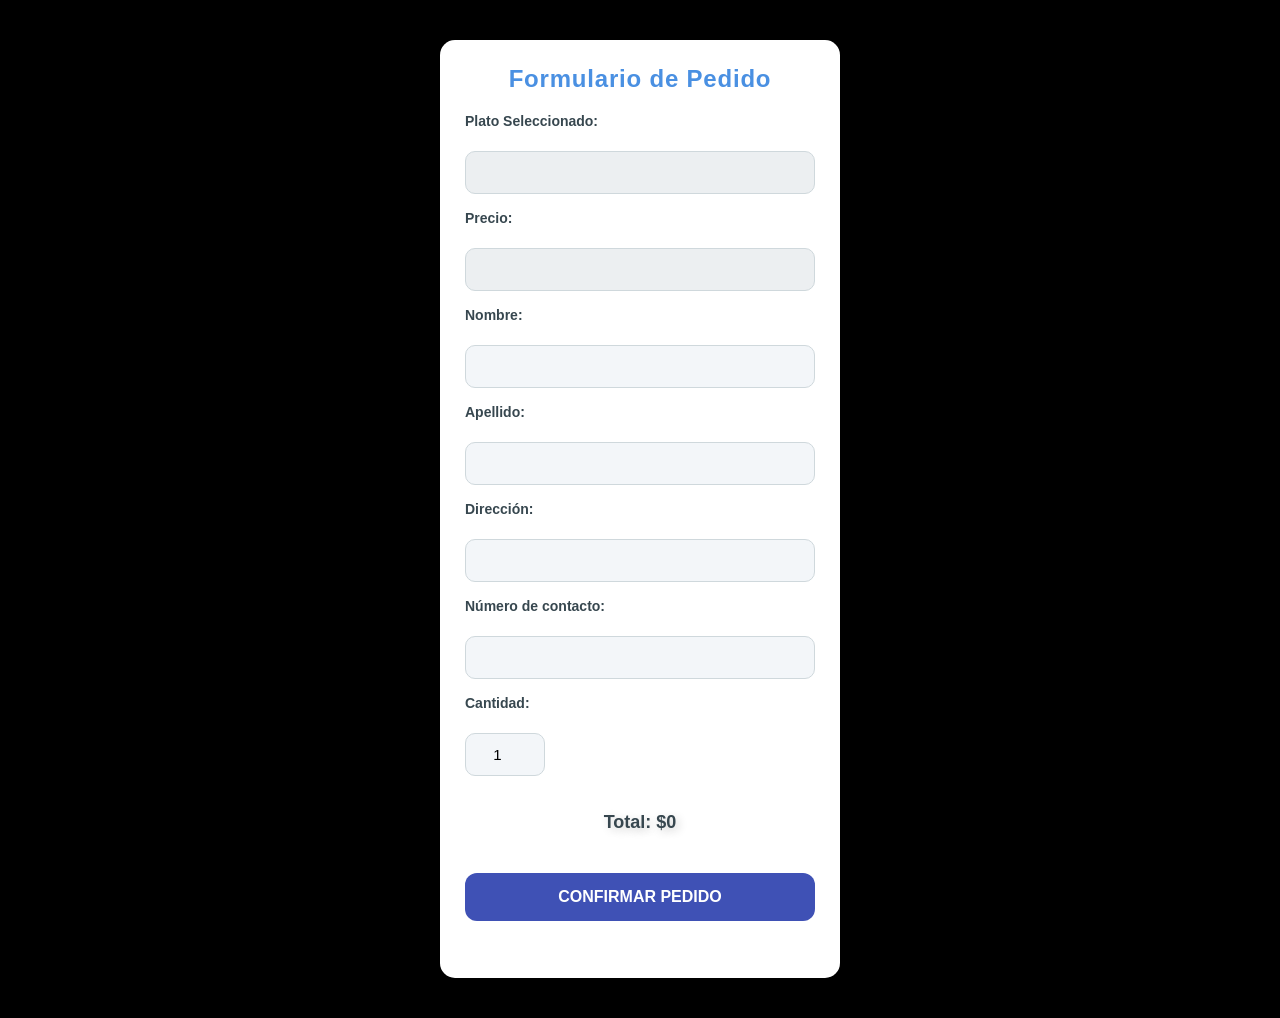
<file: order.html>
<!DOCTYPE html>
<html lang="es">
<head>
    <meta charset="UTF-8">
    <meta name="viewport" content="width=device-width, initial-scale=1.0">
    <title>Formulario de Pedido</title>
    <link rel="stylesheet" href="styles.css">
</head>
<body>
    <div class="order-form">
        <h3>Formulario de Pedido</h3>
    
        <form id="form">
       
            <label for="plateName">Plato Seleccionado:</label>
            <input type="text" id="plateName" name="plateName" disabled>  
    
            <label for="platePrice">Precio:</label>
            <input type="text" id="platePrice" name="platePrice" disabled>  
    
            <label for="name">Nombre:</label>
            <input type="text" id="name" name="name" required>
    
            <label for="surname">Apellido:</label>
            <input type="text" id="surname" name="surname" required>
    
            <label for="address">Dirección:</label>
            <input type="text" id="address" name="address" required>
    
            <label for="contact">Número de contacto:</label>
            <input type="text" id="contact" name="contact" required>
    
            <label for="quantity">Cantidad:</label>
            <input type="number" id="quantity" name="quantity" min="1" max="10" value="1" required>
            
            <p>Total: <span id="totalPrice">$0</span></p>
    
            <button type="button" onclick="submitOrder()">Confirmar pedido</button>
        </form>
    </div>
    
    <script>
      
        const selectedItem = JSON.parse(localStorage.getItem("selectedItem"));
        const totalPriceElement = document.getElementById("totalPrice");

        if (selectedItem) {
       
            document.getElementById("plateName").value = selectedItem.name;
            document.getElementById("platePrice").value = selectedItem.price; 

           
            const initialQuantity = 1;
            const initialPrice = parseFloat(selectedItem.price.replace('$', ''));
            const initialTotal = initialQuantity * initialPrice;
            totalPriceElement.textContent = `$${initialTotal.toFixed(2)}`;
        }

        
        document.getElementById("quantity").addEventListener("input", function() {
            const quantity = parseInt(this.value);
            const price = parseFloat(selectedItem.price.replace('$', ''));
            const total = quantity * price;
            totalPriceElement.textContent = `$${total.toFixed(2)}`;
        });

     
        function submitOrder() {
            const name = document.getElementById('name').value;
            const surname = document.getElementById('surname').value;
            const address = document.getElementById('address').value;
            const contact = document.getElementById('contact').value;
            const quantity = document.getElementById('quantity').value;
            const total = (parseFloat(selectedItem.price.replace('$', '')) * quantity).toFixed(2);

            const message = `
*Nuevo pedido de:*
*Nombre:* ${name} ${surname}
*Dirección:* ${address}
*Número de contacto:* ${contact}

*Detalles del plato:*
*Plato:* ${selectedItem.name}
*Cantidad:* ${quantity}
*Precio por unidad:* ${selectedItem.price}
*Total:* $${total}

Por favor, confirmar el pedido.`;

             
            window.location.href = `https://wa.me/584246516245?text=${encodeURIComponent(message)}`;
        }
    </script>
    
</body>
</html>
</file>
<file: styles.css>
/* Estilo general */
body {
  font-family: 'Roboto', sans-serif;
  margin: 0;
  padding: 0;
  background-color: #000000;
  color: rgb(0, 0, 0);
}

/* Animaciones */
@keyframes spin {
  0% { transform: rotate(0deg); }
  100% { transform: rotate(360deg); }
}

@keyframes fadeIn {
  from {
    opacity: 0;
  }
  to {
    opacity: 1;
  }
}

/* Estilo del contenedor del loader */
.loading-container {
  position: fixed;
  top: 0;
  left: 0;
  right: 0;
  bottom: 0;
  display: flex;
  justify-content: center;
  align-items: center;
  background-color: rgba(0, 0, 0, 0.8);  
  z-index: 9999;  
  flex-direction: column;
}

.loading-logo {
  width: 100px;  
  height: auto;
  margin-bottom: 15px;
  animation: spin 2s infinite linear;  
}

.loading-container p {
  font-size: 18px;
  color: #333;
  font-weight: bold;
  text-align: center;
}

#welcome-container {
  max-width: 900px;
  margin: 50px auto;
  padding: 30px;
  background-color: #ffffff;
  border-radius: 12px;
  box-shadow: 0 30px 70px rgba(0, 0, 0, 0.3); /* Sombra intensa */
  text-align: center;
  position: relative;
  background: linear-gradient(145deg, #ffffff, #f9f9f9);
  opacity: 0;
  transform: rotateY(90deg) translateZ(-500px); /* Empieza fuera de la vista, girado */
  animation: fadeInUp 1s ease-out forwards; /* Animación de entrada */
}

/* Estilo para la descripción del negocio */
.business-description {
  font-size: 1.1em; /* Tamaño de texto adecuado */
  color: #34495e; /* Color de texto que contraste bien con el fondo */
  margin-bottom: 20px; /* Espaciado inferior para que no se junte con el siguiente contenido */
  text-align: center; /* Centrar la descripción */
  line-height: 1.5; /* Mejor legibilidad */
  text-shadow: 2px 2px 8px rgba(0, 0, 0, 0.1); /* Sombra suave para el texto */
}


/* Animación de entrada con giro desde atrás hacia adelante */
@keyframes fadeInUp {
  0% {
      opacity: 0;
      transform: rotateY(90deg) translateZ(-500px); /* Empieza hacia atrás y desplazado */
  }
  100% {
      opacity: 1;
      transform: rotateY(0) translateZ(0); /* Termina en la posición normal */
  }
}

h1, p {
    font-size: 1.2em;
    line-height: 1.6;
    color: #4f5d75;
    margin-bottom: 20px;
    text-shadow: 3px 3px 10px rgba(0, 0, 0, 0.2); /* Sombra mucho más marcada para los textos */
}

h1 {
    font-size: 2.5em;
    color: #2c3e50;
    text-shadow: 5px 5px 15px rgba(0, 0, 0, 0.4); /* Sombra mucho más intensa para el título */
}

p {
    font-size: 1.2em;
}

/* Estilos para los botones */
.button-container {
    margin-top: 30px;
    display: flex;
    justify-content: center;
    gap: 25px;
}

.welcome-button {
    text-decoration: none;
    padding: 15px 30px;
    font-size: 1.2em;
    color: #fff;
    background-color: #001bb7;
    border-radius: 50px;
    transition: transform 0.3s ease, background-color 0.3s ease, box-shadow 0.3s ease;
    box-shadow: 0 15px 30px rgb(0, 0, 0); /* Sombra fuerte para los botones */
    font-weight: bold;
    position: relative;
}

.welcome-button:hover {
    background-color: #000000;
    transform: translateY(-6px);
    box-shadow: 0 25px 60px rgba(0, 0, 0, 0.5); /* Sombra más profunda y difusa al hacer hover */
}

.welcome-button:active {
    transform: translateY(3px); /* Efecto de presión al hacer clic */
    box-shadow: 0 12px 30px rgba(0, 0, 0, 0.4);
}

/* Descripción de los botones */
.button-description {
    margin-top: 40px;
    background-color: #ecf0f1;
    padding: 20px;
    border-radius: 12px;
    font-size: 1.05em;
    color: #616161;
    text-shadow: 2px 2px 8px rgba(0, 0, 0, 0.1); /* Sombra más intensa en la descripción */
}

.button-description strong {
    color: #f39c12;
}

/* Estilos responsivos para dispositivos móviles */
@media (max-width: 768px) {
  #welcome-container {
      max-width: 85%; /* Reducir el ancho del contenedor en dispositivos móviles */
  }

  h1 {
      font-size: 1.6em !important; /* Reducir el tamaño del título en dispositivos pequeños */
  }

  p {
      font-size: 0.9em !important;
  }

  .button-container {
      flex-direction: column;
      align-items: center;
      gap: 15px;
  }

  .welcome-button {
      width: 90%;
      padding: 12px;
      font-size: 1em;
  }

  .button-description {
      font-size: 0.85em !important;
      padding: 15px;
  }

  .button-description p {
      font-size: 0.9em !important;
  }

  .button-description strong {
      font-size: 1em !important;
  }

  .admin-button {
      font-size: 1.2em;
      padding: 10px 20px;
  }
}

/* Estilos generales para las redes sociales */
.social-media {
  text-align: center;
  margin-top: 2rem;
}

.social-icon {
  display: inline-block;
  margin: 0 1rem;
  font-size: 2rem;
  color: #333;
  text-decoration: none;
  transition: color 0.3s ease, transform 0.3s ease;
}

/* Efecto hover para cambiar color */
.social-icon:hover {
  color: #4a90e2; /* Color de cambio al pasar el ratón */
  transform: scale(1.1); /* Aumenta el tamaño del icono ligeramente */
}

/* Colores específicos para cada red social */
.instagram {
  color: #E1306C;
}

.instagram:hover {
  color: #C13584; /* Cambio de color en hover */
}

.facebook {
  color: #3b5998;
}

.facebook:hover {
  color: #1d3557; /* Cambio de color en hover */
}

/* Asegura que en dispositivos móviles los íconos se vean bien centrados */
@media (max-width: 768px) {
  .social-icon {
      font-size: 1.8rem; /* Reducir tamaño en dispositivos móviles */
  }
}

  
/* Estilo de la sección del menú */
  .menu-section {
    width: 100%;  
    padding: 60px 30px;  
    background: linear-gradient(135deg, #ffffff, #0008ea);  
    box-shadow: 0 15px 60px rgb(0, 0, 0);  
    box-sizing: border-box;
    border-radius: 0px;  
    transition: all 0.4s ease-in-out;
    overflow: hidden;
    animation: fadeIn 1s ease-out;
    position: relative;
    z-index: 10;
    text-align: center;
    margin-top: 0;
    padding: 60px 30px;  
  }
  
  /* Estilo para el título dentro de .menu-section */
  .menu-section h2 {
    font-size: 2.5rem;
    color: #000000 !important;   
    margin: 0;
    font-weight: 600;
    text-shadow: 2px 2px 5px rgba(0, 0, 0, 0.903);
  }
   
  /* Contenedor de partículas (fondo dinámico) */
  #particles-js {
    position: fixed;
    top: 0;
    left: 0;
    width: 100%;
    height: 100%;
    z-index: -1;
  }
  
  /* Contenedor del filtro */
  .filter-container {
    display: flex;
    justify-content: center;
    align-items: center;
    gap: 20px;
    margin-top: 30px;
  }
  
  /* Estilo para el input de búsqueda */
  .search-box {
    padding: 10px 20px;
    font-size: 1rem;
    border-radius: 25px;
    border: 2px solid #ccc;
    width: 250px;
    transition: all 0.3s ease;
  }
  
  .search-box:focus {
    outline: none;
    border-color: #6c5ce7;
  }
  
  /* Estilo para el select del filtro */
  .category-filter {
    padding: 10px;
    font-size: 1rem;
    border-radius: 25px;
    border: 2px solid #ccc;
    background-color: rgb(255, 255, 255);
    width: 220px;
    transition: all 0.3s ease;
  }
  
  .category-filter:hover, .search-box:hover {
    border-color: #6c5ce7;
  }
  
  /* Animación para las categorías */
  .category-filter, .search-box {
    box-shadow: 0 4px 10px rgba(0, 0, 0, 0.1);
  }
  
  .category-filter:focus {
    outline: none;
    border-color: #6c5ce7;
    box-shadow: 0 0 10px rgba(108, 92, 237, 0.5);
  }
  /* Estilo para el contenedor principal de la sección del menú */
  .container {
    display: flex;
    flex-wrap: wrap;
    justify-content: center;
    padding: 20px;
  }
   
  /* Contenedor principal de los items del menú */
  .menu-item {
    background-color: #fff;
    box-shadow: 0 4px 12px rgba(0, 0, 255, 0.7);  
    border-radius: 10px;
    margin: 10px;
    padding: 15px;  /* Reducir el padding general */
    width: calc(50% - 20px);  /* En pantallas pequeñas, se ajusta a la mitad del contenedor */
    max-width: 300px; /* Establecer un ancho máximo para evitar que los contenedores se alarguen demasiado */
    box-sizing: border-box;
    display: flex;
    flex-direction: column;
    align-items: center;
    text-align: center;
    aspect-ratio: 1 / 1;  /* Mantener el contenedor cuadrado */
    position: relative;
    font-family: 'Roboto', sans-serif;
  }
  
  /* Efecto hover en el contenedor del item */
  .menu-item:hover {
    transform: translateY(-5px);
    background-color: #f9f9f9;  
    box-shadow: 0 4px 12px rgba(0, 0, 255, 0.7);  
  }
  
  /* Imagen dentro del item del menú */
  .menu-item img {
    width: 100%;       /* Asegura que la imagen ocupe todo el ancho del contenedor */
    height: 100%;      /* Asegura que la imagen ocupe todo el alto del contenedor */
    object-fit: cover; /* La imagen se ajusta al contenedor sin distorsionar, pero puede recortarse */
    border-radius: 10px;
    margin-bottom: 5px;  /* Reducir el margen inferior */
    box-shadow: 0 10px 30px rgba(0, 0, 0, 0.15);
    transition: transform 0.3s ease-in-out;
  }
  
  /* Efecto de hover en la imagen */
  .menu-item:hover img {
    transform: scale(1.05);  
  }
  
  /* Estilo para el nombre del plato */
  .menu-item h5 {
    margin-bottom: 3px; /* Reducir aún más el espacio entre el nombre y el precio */
    font-size: 1.2rem;  /* Ajusta el tamaño del texto si es necesario */
    font-weight: bold;
  }
  
  /* Estilo para el precio del plato */
  .menu-item p {
    margin-bottom: 3px; /* Reducir aún más el espacio entre el precio y el botón */
    font-size: 1rem;    /* Ajusta el tamaño del texto si es necesario */
    color: #555;
  }
  
  /* Estilo para los botones */
  .menu-item button {
    margin-top: 5px;  /* Reducir el espacio entre el precio y el botón */
    padding: 8px 16px;  /* Ajustar el padding del botón para que no sea tan grande */
    background-color: #007bff;
    color: white;
    border: none;
    border-radius: 5px;
    cursor: pointer;
  }
  
  .menu-item button:hover {
    background-color: #0056b3;
  }
  
  /* Asegurar que los contenedores se ajusten bien en pantallas grandes */
  @media screen and (min-width: 1024px) {
    /* Ajuste del ancho de cada contenedor y margen entre columnas */
    .menu-item {
      width: calc(33.33% - 60px);  /* Reducir el tamaño para permitir más separación */
      margin: 10px 30px;  /* Separar los items con 30px de margen horizontal */
    }
    
    /* Contenedor principal para los elementos de menú */
    .menu-container {
      display: flex;
      flex-wrap: wrap;   /* Para permitir el salto de línea y la alineación adecuada */
      justify-content: space-between;  /* Espacio uniforme entre columnas */
      gap: 50px 50px;   /* Aumentar el espacio entre las columnas */
    }
  }
  
  
  
  
  
   
  /* Título del item del menú */
  .menu-item h3 {
    margin: 10px 0;
    font-size: 12px;
    color: #000;
    transition: color 0.3s ease-in-out;
    font-weight: 600;  
  }
  
  /* Efecto de hover en el título */
  .menu-item:hover h3 {
    color: #4e73df;  
  }
  
  /* Descripción o precio del item */
  .menu-item p {
    margin: 5px 0 10px;
    font-size: 14px;
    color: #00800b;
    font-weight: bold;  
  }
   
  
  /* Estilo para el botón dentro del item */
  .menu-item button {
    display: block;
    width: 100%;
    padding: 12px;
    margin-top: 12px;
    border: none;
    border-radius: 6px;
    cursor: pointer;
    font-size: 14px;
    font-weight: 600;
    text-transform: uppercase;
    letter-spacing: 0.5px;
    color: #ffffff;
    background-color: #1a73e8;
    box-shadow: 0 4px 8px rgba(0, 0, 0, 0.1);
    transition: background-color 0.3s ease, transform 0.3s ease, box-shadow 0.3s ease;
  }
  
  /* Efecto hover en el botón */
  .menu-item button:hover {
    background-color: #174ea6;
    box-shadow: 0 6px 12px rgba(0, 0, 0, 0.2);
    transform: translateY(-3px);
  }
  
   
  @media (max-width: 768px) {
    /* Eliminar efecto hover en el contenedor de los platos */
    .menu-item:hover {
      transform: none;  
      background-color: #fff;  
      box-shadow: 0 4px 12px rgba(0, 0, 255, 0.7);  
    }
  
    /* Eliminar efecto hover en las imágenes */
    .menu-item:hover img {
      transform: scale(1);  
    }
  
    /* Eliminar efecto hover en el título */
    .menu-item:hover h3 {
      color: #000;  
    }
    
    /* Eliminar efecto hover en los botones */
    .menu-item button:hover {
      background-color: #28a745;  
      box-shadow: 0 4px 10px rgba(0, 0, 0, 0.2);  
      transform: none;  
    }
  }
    
  /* Estilo del contenedor de la cantidad */
  .quantity-container {
    display: flex;
    justify-content: center;
    align-items: center;
    margin-bottom: 8px;  
  }
  
  .quantity-container span {
    font-size: 0.9rem;  
    color: #333;
    margin-right: 6px;  
    font-weight: 600;
  }
  
  .quantity-input {
    width: 35px;  
    padding: 3px;  
    border-radius: 5px;
    border: 1px solid #ff9900;
    text-align: center;
    font-size: 0.9rem;  
  }
  
  .quantity-input:focus {
    border-color: #ff6600;
  }
   
  /* Botón con fondo verde */
  .menu-item button:nth-of-type(1) {
    background-color: #28a745;  
    color: #fff;
  }
  
  .menu-item button:nth-of-type(1):hover {
    background-color: #218838;  
  }
  
  /* Media query para pantallas más pequeñas (móviles) */
  @media (max-width: 480px) {
     
    .menu-item button {
      font-size: 10px;  
      padding: 8px;  
    }
  
    #search, #category-filter-select {
      width: 90%;
      font-size: 16px;
    }
  }
  
  /* Estilos para el botón "Leer más" */
  .read-more-button {
    background-color: #007bff;  
    color: white;
    font-size: 1rem;
    padding: 10px 20px;
    border: none;
    border-radius: 5px;
    cursor: pointer;
    width: 100%;  
    transition: background-color 0.3s ease;
  }
  
  .read-more-button:hover {
    background-color: #0056b3;  
  }
  
   
  /* Título del menú */
  .menu-section h2 {
    font-size: 32px;
    font-family: 'Roboto', sans-serif;  
    color: #fff;
    font-weight: 700;
    text-align: center;
    margin-bottom: 30px;
    text-shadow: 4px 4px 20px rgba(0, 0, 0, 0.8);  
    animation: fadeInTitle 1s ease-out, floatEffect 3s infinite alternate;
    transition: transform 0.3s ease, color 0.3s ease, text-shadow 0.3s ease;
  }
  
  /* Animación de desvanecimiento y movimiento suave para el título */
  @keyframes fadeInTitle {
    0% {
        opacity: 0;
        transform: translateY(-10px);
    }
    100% {
        opacity: 1;
        transform: translateY(0);
    }
  }
  
  /* Efecto de flotación constante (mueve el título arriba y abajo) */
  @keyframes floatEffect {
    0% {
        transform: translateY(0);  
    }
    50% {
        transform: translateY(-10px);  
    }
    100% {
        transform: translateY(0);  
    }
  }
  
  /* Contenedor del filtro (búsqueda y categorías), centrado */
  .filter-container {
    display: flex;
    justify-content: center;
    align-items: center;
    gap: 20px;
    margin-top: 20px;
    flex-wrap: wrap;
  }
  
  /* Estilo del input de búsqueda */
  #search {
    width: 25%;
    padding: 12px 15px;
    font-size: 14px;
    border: 2px solid #ccc;
    border-radius: 0px;
    background-color: #fff;
    color: rgb(0, 0, 0);
    box-sizing: border-box;
    box-shadow: 0 15px 60px rgba(0, 0, 0, 0.7);
  }
  
  /* Estilo del select de categorías */
  #category-filter-select {
    width: 25%;
    padding: 12px 15px;
    font-size: 14px;
    border: 2px solid #ccc;
    border-radius: 0px;
    background-color: #fff;
    color: #333;
    box-sizing: border-box;
    box-shadow: 0 15px 60px rgba(0, 0, 0, 0.7);
  }
  
  /* Estilo para el contenedor de partículas (si es necesario) */
  #particles-container {
    width: 100%;
    height: 300px;
    background-color: #f4f4f4;
    margin-bottom: 30px;
    box-shadow: 0 15px 60px rgba(0, 0, 0, 0.7);
  }
  
  /* Media query para pantallas más pequeñas */
  @media (max-width: 768px) {
    .filter-container {
        flex-direction: column;
        gap: 15px;
    }
  
    #search, #category-filter-select {
        width: 80%;
        font-size: 16px;
        padding: 12px 15px;
    }
  }
  
  /* Media query para pantallas más pequeñas (móviles) */
  @media (max-width: 480px) {
    .menu-section {
        padding: 20px;
    }
  
    #search, #category-filter-select {
        width: 90%;
        font-size: 16px;
    }
  }
  
  @media screen and (min-width: 769px) {
    .menu-item {
        width: calc(33.33% - 20px);
    }
  
    .menu-item button {
        padding: 10px;
        font-size: 12px;
    }
  }
  
  @media screen and (max-width: 768px) {
    .menu-item {
        width: calc(50% - 20px);
    }
  }
  
  /* Reset básico para márgenes y padding */
  * {
    margin: 0;
    padding: 0;
    box-sizing: border-box;
  }
  
   
  
  /* Estilos para el modal */
  .modal {
    display: none;  
    position: fixed;
    z-index: 1; 
    left: 0;
    top: 0;
    width: 100%;
    height: 100%;
    background-color: rgba(0, 0, 0, 0.4);  
    padding-top: 60px;
    z-index: 1050;   
  }
  
   
  header {
    z-index: 1;   
  }
  
  /* Fondo oscuro detrás del modal */
  .modal-overlay {
    position: fixed;
    top: 0;
    left: 0;
    width: 100%;
    height: 100%;
    background-color: rgba(0, 0, 0, 0.5);   
    z-index: 1040;   
  }
  
  
  .modal-content {
    background-color: #fff;
    margin: 5% auto;
    padding: 20px;
    border: 1px solid #888;
    width: 80%;
    max-width: 600px;
    border-radius: 8px;
    text-align: center;
    position: relative;
    overflow: hidden;  
  }
  
  .close {
    color: #aaa;
    float: right;
    font-size: 28px;
    font-weight: bold;
  }
  
  .close:hover,
  .close:focus {
    color: black;
    text-decoration: none;
    cursor: pointer;
  }
  
  .modal img {
    width: 100%;
    max-width: 300px;
    border-radius: 8px;
    margin-bottom: 20px;
  }
  
  .modal h3 {
    margin-top: 0;
    font-size: 1.5rem;
    color: black;  
    margin-bottom: 10px;  
  }
  
  .modal p {
    font-size: 1.1rem;
    color: #555;
    margin-bottom: 15px;  
  }
  
  .order-button {
    background-color: #28a745;  
    color: white;
    font-size: 1rem;
    font-weight: bold;  
    padding: 10px 20px;
    border: none;
    border-radius: 5px;
    cursor: pointer;
    width: 100%;  
    transition: background-color 0.3s ease;
  }
  
  .order-button:hover {
    background-color: #218838;  
  }
  
  /* Estilos para dispositivos móviles */
  @media (max-width: 768px) {
    .modal-content {
        padding: 15px;  
        width: 90%;  
    }
  
    .order-button {
        padding: 8px 16px;  
        font-size: 0.9rem;  
        margin-top: 10px;  
    }
  
    .modal img {
        max-width: 250px;  
    }
  
    .modal h3 {
        font-size: 1.3rem;  
    }
  
    .modal p {
        font-size: 1rem;  
    }
  }

  
/* Botón flotante que abre el chat */
.chat-btn {
  position: fixed;
  bottom: 20px;  
  right: 20px;  
  width: 50px;  
  height: 50px;  
  background-color: #007acc;
  border-radius: 50%;  
  box-shadow: 0 4px 8px rgba(0, 0, 0, 0.2);
  cursor: pointer;
  z-index: 15;
  display: flex;
  justify-content: center;
  align-items: center;
  overflow: hidden;  
  transition: transform 0.3s ease, box-shadow 0.3s ease;
}

/* Imagen del ícono dentro del botón */
.chat-btn img {
  width: 100%;  
  height: 100%;
  object-fit: cover;   
  border-radius: 50%;  
  transition: transform 0.3s ease;
}

/* Efecto hover para el botón flotante */
.chat-btn:hover {
  transform: scale(1.1);
  box-shadow: 0 4px 10px rgba(0, 0, 0, 0.2);
}

.chat-btn:hover img {
  transform: scale(1.05);  
}
 
/* Botón de cerrar (X) dentro del chat */
.close-btn {
  position: absolute;
  top: 10px;
  right: 10px;
  font-size: 18px;
  color: #ffffff;
  background-color: #ff5e57;
  border: none;
  border-radius: 50%;
  width: 32px;
  height: 32px;
  display: flex;
  justify-content: center;
  align-items: center;
  cursor: pointer;
  box-shadow: 0 4px 8px rgba(0, 0, 0, 0.2);
  transition: all 0.3s ease;
}

/* Efecto hover para el botón de cerrar */
.close-btn:hover {
  background-color: #ff3b30;
  transform: scale(1.1);
  box-shadow: 0 6px 12px rgba(0, 0, 0, 0.3);
}

/* Efecto active para el botón de cerrar */
.close-btn:active {
  transform: scale(0.95);
  box-shadow: 0 3px 8px rgba(0, 0, 0, 0.2);
}

/* Contenedor general del chat */
.chat-container {
  display: none;
  position: fixed;
  bottom: 20px;
  right: 20px;
  width: 360px;
  height: 500px;
  background-color: #fefefe;
  border-radius: 16px;
  box-shadow: 0 8px 20px rgba(0, 0, 0, 0.2);
  flex-direction: column;
  padding: 20px;
  z-index: 1000;
  overflow: hidden;
  display: flex;
}

/* Contenedor de los mensajes dentro del chat */
.chat-box {
  width: 100%;
  max-height: 400px;
  overflow-y: auto;
  padding: 15px;
  background-color: #f9f9f9;
  border-radius: 12px;
  display: flex;
  flex-direction: column;
  gap: 10px;
}

/* Estilo general para los mensajes */
.message {
  padding: 12px;
  margin: 5px 0;
  border-radius: 12px;
  font-size: 15px;
  line-height: 1.5;
  word-wrap: break-word;
  display: inline-block;
  width: auto;
  max-width: 80%;
}

/* Estilos para los mensajes del bot */
.bot-message {
  background-color: #e8f0fe;
  color: #202124;
  align-self: flex-start;
  box-shadow: 0 2px 8px rgba(0, 0, 0, 0.1);
}

/* Estilos para los mensajes del usuario */
.user-message {
  background-color: #0066cc;
  color: #ffffff;
  align-self: flex-end;
  box-shadow: 0 2px 8px rgba(0, 0, 0, 0.1);
}

/* Contenedor de los botones de opciones */
.options-container {
  display: flex;
  flex-direction: column;
  margin-top: 10px;
  gap: 8px;
}

/* Estilo para los botones de opciones */
.option-button {
  background-color: #e0f7fa;
  color: #00796b;
  border: none;
  padding: 12px;
  border-radius: 8px;
  cursor: pointer;
  font-size: 14px;
  text-align: center;
  box-shadow: 0 4px 8px rgba(0, 0, 0, 0.1);
  transition: background-color 0.3s ease, transform 0.2s ease;
}

/* Efecto hover para los botones de opciones */
.option-button:hover {
  background-color: #00796b;
  color: #ffffff;
  transform: translateY(-2px);
}

/* Caja de entrada del usuario */
.input-box {
  display: flex;
  align-items: center;
  margin-top: 10px;
  width: 100%;
  gap: 10px;
}

/* Estilo para el campo de entrada de texto */
#user-input {
  flex-grow: 1;
  padding: 12px;
  border-radius: 20px;
  border: 1px solid #cccccc;
  font-size: 15px;
  background-color: #ffffff;
  box-shadow: inset 0 2px 4px rgba(0, 0, 0, 0.05);
}

/* Estilo para el botón de enviar */
#send-btn {
  background-color: #0066cc;
  color: white;
  width: 44px;
  height: 44px;
  border: none;
  border-radius: 50%;
  cursor: pointer;
  font-size: 18px;
  display: flex;
  justify-content: center;
  align-items: center;
  box-shadow: 0 4px 10px rgba(0, 0, 0, 0.1);
  transition: background-color 0.3s ease, transform 0.2s ease;
}

/* Efecto hover para el botón de enviar */
#send-btn:hover {
  background-color: #0056b3;
  transform: scale(1.1);
}

/* Ajustes para dispositivos móviles (pantallas más pequeñas) */
@media (max-width: 768px) {
  .chat-container {
    width: 90%;
    height: 400px;
    padding: 16px;
  }

  /* Botón de cerrar (X) en móviles */
  .close-btn {
    top: 8px;
    right: 8px;
    font-size: 16px;
    width: 28px;
    height: 28px;
  }

  #send-btn {
    width: 40px;
    height: 40px;
    font-size: 16px;
  }

  /* Ajustes en los márgenes del contenedor */
  .chat-box {
    padding: 10px;
  }
}

  
/* Estilo del contenedor del formulario */
.order-form {
  max-width: 400px;  
  margin: 40px auto;  
  padding: 25px;
  background-color: #ffffff;
  border-radius: 15px;
  box-shadow: 0 6px 20px rgba(0, 0, 0, 0.15);
  transition: all 0.4s ease;
}

/* Efecto hover para el contenedor */
.order-form:hover {
  box-shadow: 0 8px 30px rgba(0, 0, 0, 0.2);
  transform: translateY(-5px);
}

/* Título del formulario */
h3 {
  text-align: center;
  color: #1a237e;
  font-size: 24px;  
  margin-bottom: 20px;
  font-weight: 700;
  letter-spacing: 0.8px;
}

/* Estilo de los campos del formulario */
form {
  display: flex;
  flex-direction: column;
  gap: 18px;  
}

/* Estilo de las etiquetas */
label {
  font-size: 14px;
  color: #37474f;
  margin-bottom: 6px;
  font-weight: 600;
}

/* Estilo de los campos de texto */
input[type="text"],
input[type="number"] {
  padding: 12px;
  font-size: 15px;
  border: 1px solid #cfd8dc;
  border-radius: 10px;
  outline: none;
  background-color: #f3f6f9;
  transition: border 0.3s ease, box-shadow 0.3s ease;
}

/* Estilo cuando los campos de texto tienen foco */
input[type="text"]:focus,
input[type="number"]:focus {
  border-color: #3f51b5;
  box-shadow: 0 0 8px rgba(63, 81, 181, 0.5);
}

/* Estilo del texto para mostrar el total */
p {
  font-size: 18px;  
  font-weight: bold;
  color: #37474f;
  text-align: center;
  margin-top: 16px;
}

/* Estilo del botón en el formulario */
.order-form button {
  padding: 15px 20px;
  background-color: #3f51b5;
  color: #ffffff;
  border: none;
  border-radius: 12px;
  cursor: pointer;
  font-size: 16px;
  font-weight: 600;
  text-transform: uppercase;
  transition: background-color 0.3s ease, transform 0.3s ease;
  width: 100%;  
  box-sizing: border-box;
}

/* Efecto hover para el botón de enviar */
.order-form button:hover {
  background-color: #ff7043;
  transform: translateY(-3px);
}

/* Estilo cuando el input está deshabilitado */
input:disabled {
  background-color: #eceff1;
  cursor: not-allowed;
}

/* Estilo del input de número */
input[type="number"] {
  width: 80px;  
  text-align: center;
}

/* Animación de entrada del formulario */
.order-form {
  animation: fadeIn 0.5s ease-in-out;
}

@keyframes fadeIn {
  from {
    opacity: 0;
    transform: translateY(20px);
  }
  to {
    opacity: 1;
    transform: translateY(0);
  }
}

/* Ajustes responsivos exclusivos para celulares (pantallas de 768px o menos) */
@media (max-width: 768px) and (orientation: portrait) {
  .order-form {
    max-width: 95%;
    padding: 20px;
  }

  h3 {
    font-size: 20px;
  }

  input[type="text"],
  input[type="number"] {
    font-size: 14px;
    padding: 10px;
  }

  .order-form button {
    font-size: 14px;
    padding: 12px;
  }

  /* Espaciado más compacto */
  form {
    gap: 12px;
  }
}

@media (max-width: 480px) {
  .order-form {
    padding: 16px;
    border-radius: 10px;
  }

  h3 {
    font-size: 18px;
  }

  input[type="text"],
  input[type="number"] {
    font-size: 13px;
    padding: 8px;
  }

  .order-form button {
    font-size: 13px;
    padding: 10px;
  }
}


/* Estilo general para el contenedor del administrador */
#admin-section {
  max-width: 1200px;
  margin: 2rem auto;
  background: #fff;
  border-radius: 10px;
  box-shadow: 0 4px 6px rgba(0, 0, 0, 0.1);
  overflow: hidden;
  padding: 1rem 2rem;
}

h3, h4 {
  text-align: center;
  color: #4a90e2;
}

/* Estilos para el botón de cerrar sesión */
#logout-btn {
  display: block;
  width: auto;
  margin: 1rem auto; /* Centrado y espaciado debajo del título */
  padding: 0.6rem 1.2rem;
  background: #d9534f; /* Color rojo */
  color: #fff;
  border: none;
  border-radius: 5px;
  cursor: pointer;
  transition: background-color 0.3s ease;
  font-size: 0.9rem;
}

#logout-btn:hover {
  background: #c9302c; /* Rojo más oscuro */
}

/* Estilos del formulario */
form {
  display: flex;
  flex-wrap: wrap;
  gap: 1rem;
  margin-bottom: 2rem;
}

/* Estilos de los inputs, select, textarea y botón */
form input, form select, form textarea, form button {
  font-family: 'Roboto', sans-serif;
  box-sizing: border-box; /* Asegura que el padding no haga que el ancho se desborde */
}

form input, form select, form textarea {
  flex: 1 1 calc(50% - 1rem); /* 50% de ancho para los campos */
  padding: 0.8rem;
  border: 1px solid #ddd;
  border-radius: 5px;
  background: #f9f9f9;
  transition: border-color 0.3s ease;
  max-width: 100%; /* Asegura que no se salgan de la página */
}

form input:focus, form select:focus, form textarea:focus {
  border-color: #4a90e2;
  background: #fff;
  outline: none;
}

form textarea {
  flex: 1 1 100%; /* Ocupa todo el ancho en dispositivos pequeños */
  resize: none;
  height: 100px;
}

form button {
  flex: 1 1 100%; /* El botón ocupa el 100% del ancho */
  padding: 0.8rem;
  background: #4a90e2;
  color: #fff;
  border: none;
  border-radius: 5px;
  cursor: pointer;
  transition: background-color 0.3s ease;
  max-width: 100%; /* Asegura que no se desborde */
}

form button:hover {
  background: #357ab8;
}

/* Estilos responsivos */
@media (max-width: 768px) {
  /* Ajustamos el ancho del contenedor para pantallas pequeñas */
  #admin-section {
      width: 90%; /* El contenedor ocupa el 90% del ancho */
      padding: 1rem; /* Menos espacio en pantallas pequeñas */
  }

  /* Asegurarse de que el formulario se adapte bien a pantallas pequeñas */
  form input, form select, form textarea {
      flex: 1 1 100%; /* Los campos ocupan todo el ancho */
  }

  form button {
      flex: 1 1 100%; /* El botón ocupa todo el ancho */
  }

  /* Ajustes para el título */
  h3 {
      font-size: 1.5rem;
  }

  h4 {
      font-size: 1.2rem;
  }
}

@media (max-width: 480px) {
  /* Para pantallas de teléfonos pequeños */
  #admin-section {
      width: 95%; /* El contenedor ocupa el 95% del ancho */
      padding: 0.5rem; /* Reducir espacio de los bordes */
  }

  form input, form select, form textarea, form button {
      padding: 0.6rem; /* Ajustar el padding para pantallas más pequeñas */
  }

  h3 {
      font-size: 1.4rem;
  }

  h4 {
      font-size: 1.1rem;
  }

  #logout-btn {
      font-size: 0.8rem; /* Reducción de tamaño del botón en pantallas pequeñas */
  }
}





/* ----------------------------------------
   Estilos para los platos disponibles
   ---------------------------------------- */

/* Contenedor de platos disponibles */
#available-dishes {
    max-width: 1200px;
    margin: 2rem auto;
    padding: 2rem;
    background-color: #fff;
    border-radius: 12px;
    box-shadow: 0 4px 6px rgba(0, 0, 0, 0.1);
}

/* Estilo de la lista de platos */
#menu-list {
    display: grid;
    grid-template-columns: repeat(3, 1fr); /* 3 columnas para pantallas grandes */
    gap: 1.5rem; /* Espacio entre las tarjetas */
    justify-content: center; /* Centra las tarjetas */
    padding: 1rem 0;
}

.dish-card {
    background: #fff;
    border-radius: 10px;
    box-shadow: 0 4px 6px rgba(0, 0, 0, 0.1);
    overflow: hidden;
    padding: 1rem;
    display: flex;
    flex-direction: column;
    justify-content: space-between;
    transition: transform 0.3s ease, box-shadow 0.3s ease;
    text-align: center; /* Centra los textos */
    min-height: 320px; /* Ajusta la altura mínima para las tarjetas */
    width: 100%; /* Asegura que las tarjetas tomen el ancho completo */
    max-width: 400px; /* Limita el ancho máximo de las tarjetas */
    margin: 0 auto; /* Centra las tarjetas */
}

.dish-card:hover {
    transform: translateY(-5px);
    box-shadow: 0 6px 8px rgba(0, 0, 0, 0.15);
}

.dish-card img {
    width: 100%;
    height: 220px; /* Ajusta la altura de la imagen */
    object-fit: cover; /* Mantiene las proporciones de la imagen */
    border-radius: 10px;
    margin-bottom: 0.8rem; /* Reduce el espacio entre la imagen y el título */
}

.dish-card h5 {
    margin: 0 0 0.3rem; /* Reduce el espacio entre el título y la descripción */
    color: #333;
    font-size: 1.1rem; /* Ajusta el tamaño del título */
    font-weight: 600;
}

.dish-card p {
    margin: 0.3rem 0;
    font-size: 1rem; /* Ajusta el tamaño del texto */
    color: #666;
}

/* Botón dentro de la tarjeta de plato */
.dish-card button {
    margin-top: 0.5rem; /* Reduce el espacio entre la descripción y el botón */
    padding: 0.6rem; /* Ajuste para el botón */
    background: #e74c3c;
    color: #fff;
    border: none;
    border-radius: 5px;
    cursor: pointer;
    transition: background-color 0.3s ease;
    font-size: 0.9rem; /* Ajusta el tamaño del texto en el botón */
    font-weight: 600;
}

.dish-card button:hover {
    background: #c0392b;
}

/* ----------------------------------------
   SOLO PARA ADMINISTRADOR
   ---------------------------------------- */

/* Ocultar categoría y descripción en el administrador */
.admin .dish-card p, .admin .dish-card h6 {
    display: none;
}

/* ----------------------------------------
   Responsive Design
   ---------------------------------------- */

/* Para pantallas medianas y grandes, se muestran 3 columnas */
@media (min-width: 769px) {
    #menu-list {
        grid-template-columns: repeat(3, 1fr); /* 3 columnas */
    }
}

/* Para pantallas pequeñas (celulares), se muestran 2 columnas y la imagen se ajusta para verse completa */
@media (max-width: 768px) {
    #menu-list {
        grid-template-columns: repeat(2, 1fr); /* 2 columnas */
    }

    .dish-card {
        min-height: 250px; /* Ajusta la altura mínima de las tarjetas */
        max-width: 90%; /* Limita el tamaño de la tarjeta */
    }

    .dish-card img {
        height: 180px; /* Reduce la altura de la imagen para dispositivos móviles */
        object-fit: contain; /* Asegura que la imagen se vea completa sin recorte */
    }

    .dish-card h5 {
        margin: 0 0 0.2rem; /* Reduce más el espacio entre el título y la descripción */
    }

    .dish-card p {
        font-size: 0.9rem; /* Ajusta el tamaño del texto */
    }

    .dish-card button {
        padding: 0.5rem; /* Menos padding para el botón */
        font-size: 0.8rem; /* Reducir el tamaño del texto del botón */
    }

    form input, form select, form textarea {
        flex: 1 1 100%;
    }

    form button {
        flex: 1 1 100%;
    }
}

/* Ajustes en dispositivos móviles pequeños */
@media (max-width: 480px) {
    #menu-list {
        grid-template-columns: 1fr; /* 1 columna */
    }

    .dish-card {
        min-height: 220px;
        max-width: 100%;
    }

    .dish-card img {
        height: 150px; /* Ajusta la altura de la imagen */
    }

    .dish-card h5 {
        font-size: 1rem; /* Ajusta el tamaño del título */
    }

    .dish-card button {
        padding: 0.4rem; /* Botón más compacto */
        font-size: 0.75rem;
    }
}


.footer-bottom {
  margin-top: auto; /* Asegura que el footer empuje hacia abajo */
  background-color: #282c34; /* Fondo oscuro moderno */
  color: #ffffff !important; /* Fuerza el color blanco para todo el texto dentro del footer */
  text-align: center; /* Centrar el texto */
  padding: 20px 10px; /* Espaciado interno */
  font-size: 14px; /* Tamaño de fuente pequeño pero legible */
  font-family: 'Arial', sans-serif; /* Fuente limpia y profesional */
  border-top: 3px solid #0011ff; /* Línea decorativa superior */
}

.footer-bottom p {
  margin: 0; /* Elimina márgenes del párrafo */
  line-height: 1.6; /* Altura de línea para mayor legibilidad */
  color: inherit; /* Asegura que herede el color del padre (.footer-bottom) */
}

.footer-bottom p strong {
  color: #00e1ff; /* Aplica color blanco al texto en negrita */
}
</file>
